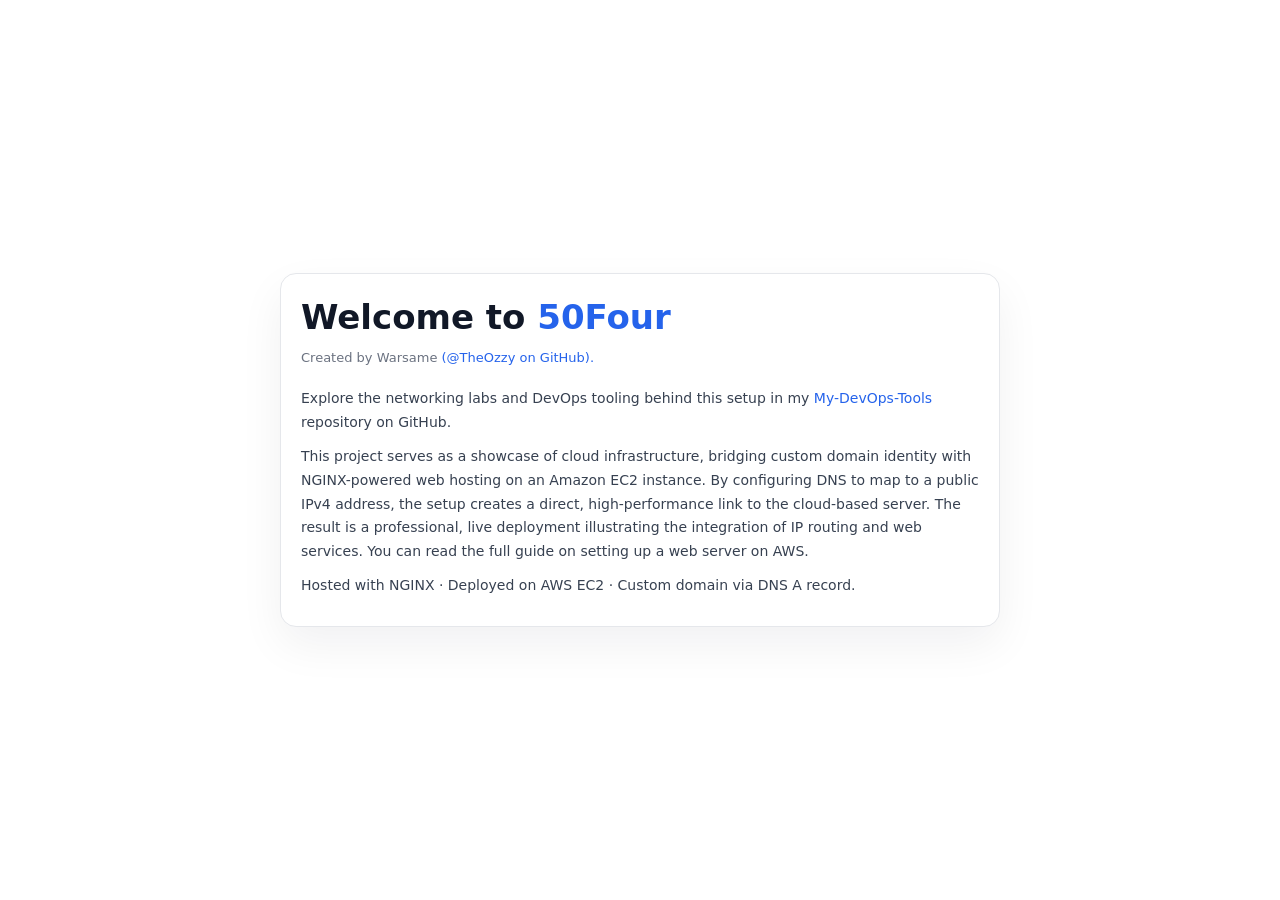
<file: networking/index.html>
<!DOCTYPE html>
<html>
<head>
  <meta charset="UTF-8" />
  <title>Welcome to 50Four</title>
  <style>
    * {
      box-sizing: border-box;
      margin: 0;
      padding: 0;
    }
    body {
      min-height: 100vh;
      margin: 0;
      font-family: system-ui, -apple-system, BlinkMacSystemFont, "Segoe UI",
        Tahoma, Verdana, Arial, sans-serif;
      background: #ffffff;
      color: #111827;
      display: flex;
      align-items: center;
      justify-content: center;
      padding: 24px;
    }
    .page {
      max-width: 720px;
      width: 100%;
      padding: 24px 20px 28px;
      border-radius: 16px;
      border: 1px solid #e5e7eb;
      box-shadow: 0 18px 45px rgba(15, 23, 42, 0.06);
      background: #ffffff;
    }
    h1 {
      font-size: clamp(28px, 4vw, 34px);
      line-height: 1.15;
      margin-bottom: 10px;
    }
    h1 span {
      color: #2563eb;
    }
    .subtitle {
      font-size: 15px;
      color: #4b5563;
      margin-bottom: 8px;
    }
    .meta {
      font-size: 13px;
      color: #6b7280;
      margin-bottom: 18px;
    }
    p {
      font-size: 14px;
      line-height: 1.7;
      color: #374151;
      margin-bottom: 10px;
    }
    p:last-of-type {
      margin-bottom: 0;
    }
    a {
      color: #2563eb;
      text-decoration: none;
    }
    a:hover {
      text-decoration: underline;
    }
  </style>
</head>
<body>
  <main class="page">
    <h1>Welcome to <span>50Four</span></h1>
    <p class="meta">Created by Warsame <a href= "https://www.github.com/TheOzzy"> (@TheOzzy on GitHub).</a></p>

    <p>
      Explore the networking labs and DevOps tooling behind this setup in my
      <a href="https://github.com/TheOzzy/MyDevOpsToolKit-WH" target="_blank" rel="noopener noreferrer">
        My-DevOps-Tools
      </a>
      repository on GitHub.
    </p>
    
    <p>
      This project serves as a showcase of cloud infrastructure, bridging custom
      domain identity with NGINX-powered web hosting on an Amazon EC2 instance.
      By configuring DNS to map to a public IPv4 address, the setup creates a
      direct, high-performance link to the cloud-based server. The result is a
      professional, live deployment illustrating the integration of IP routing and
      web services. You can read the full guide on setting up a web server on AWS.
    </p>
    <p>
      Hosted with NGINX · Deployed on AWS EC2 · Custom domain via DNS A record.
    </p>
  </main>
</body>
</file>
